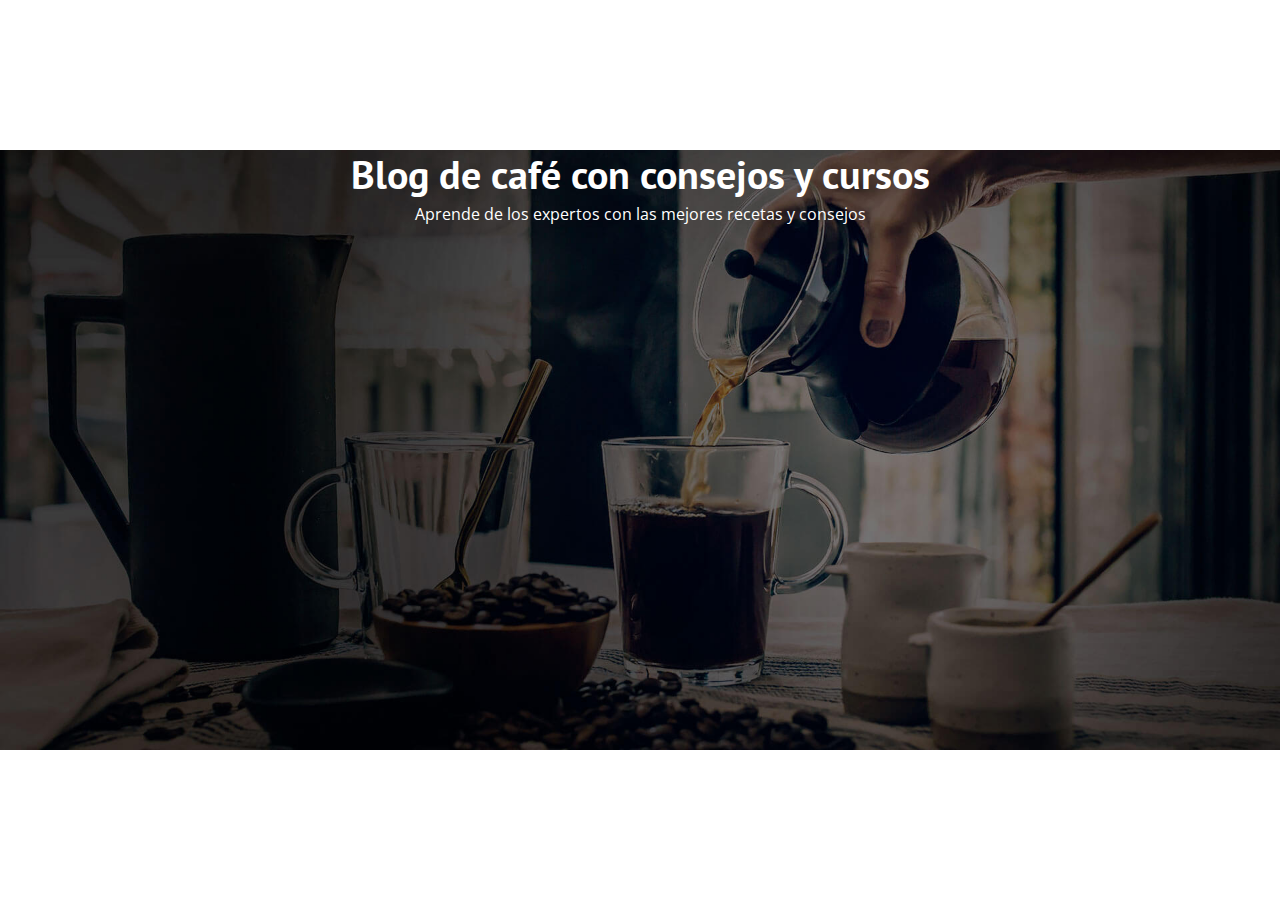
<file: index.html>
<!DOCTYPE html>
<html lang="en">

<head>
    <meta charset="UTF-8">
    <meta name="viewport" content="width=device-width, initial-scale=1.0">
    <title>Blog de Café</title>
    <link rel="stylesheet" href="css/normalize.css">
    <link rel="preconnect" href="https://fonts.googleapis.com">
    <link rel="preconnect" href="https://fonts.gstatic.com" crossorigin>
    <link
        href="https://fonts.googleapis.com/css2?family=Open+Sans:ital,wght@0,300..800;1,300..800&family=PT+Sans:ital,wght@0,400;0,700;1,400;1,700&display=swap"
        rel="stylesheet">
    <link rel="stylesheet" href="css/estilos.css">
</head>

<body>
    <div class="header">
        <div class="header__texto">
            <h2 class="no-margin centrar-texto">Blog de café con consejos y cursos</h2>
            <p class="no-margin">Aprende de los expertos con las mejores recetas y consejos</p>
        </div>
    </div>
</body>

</html>
</file>
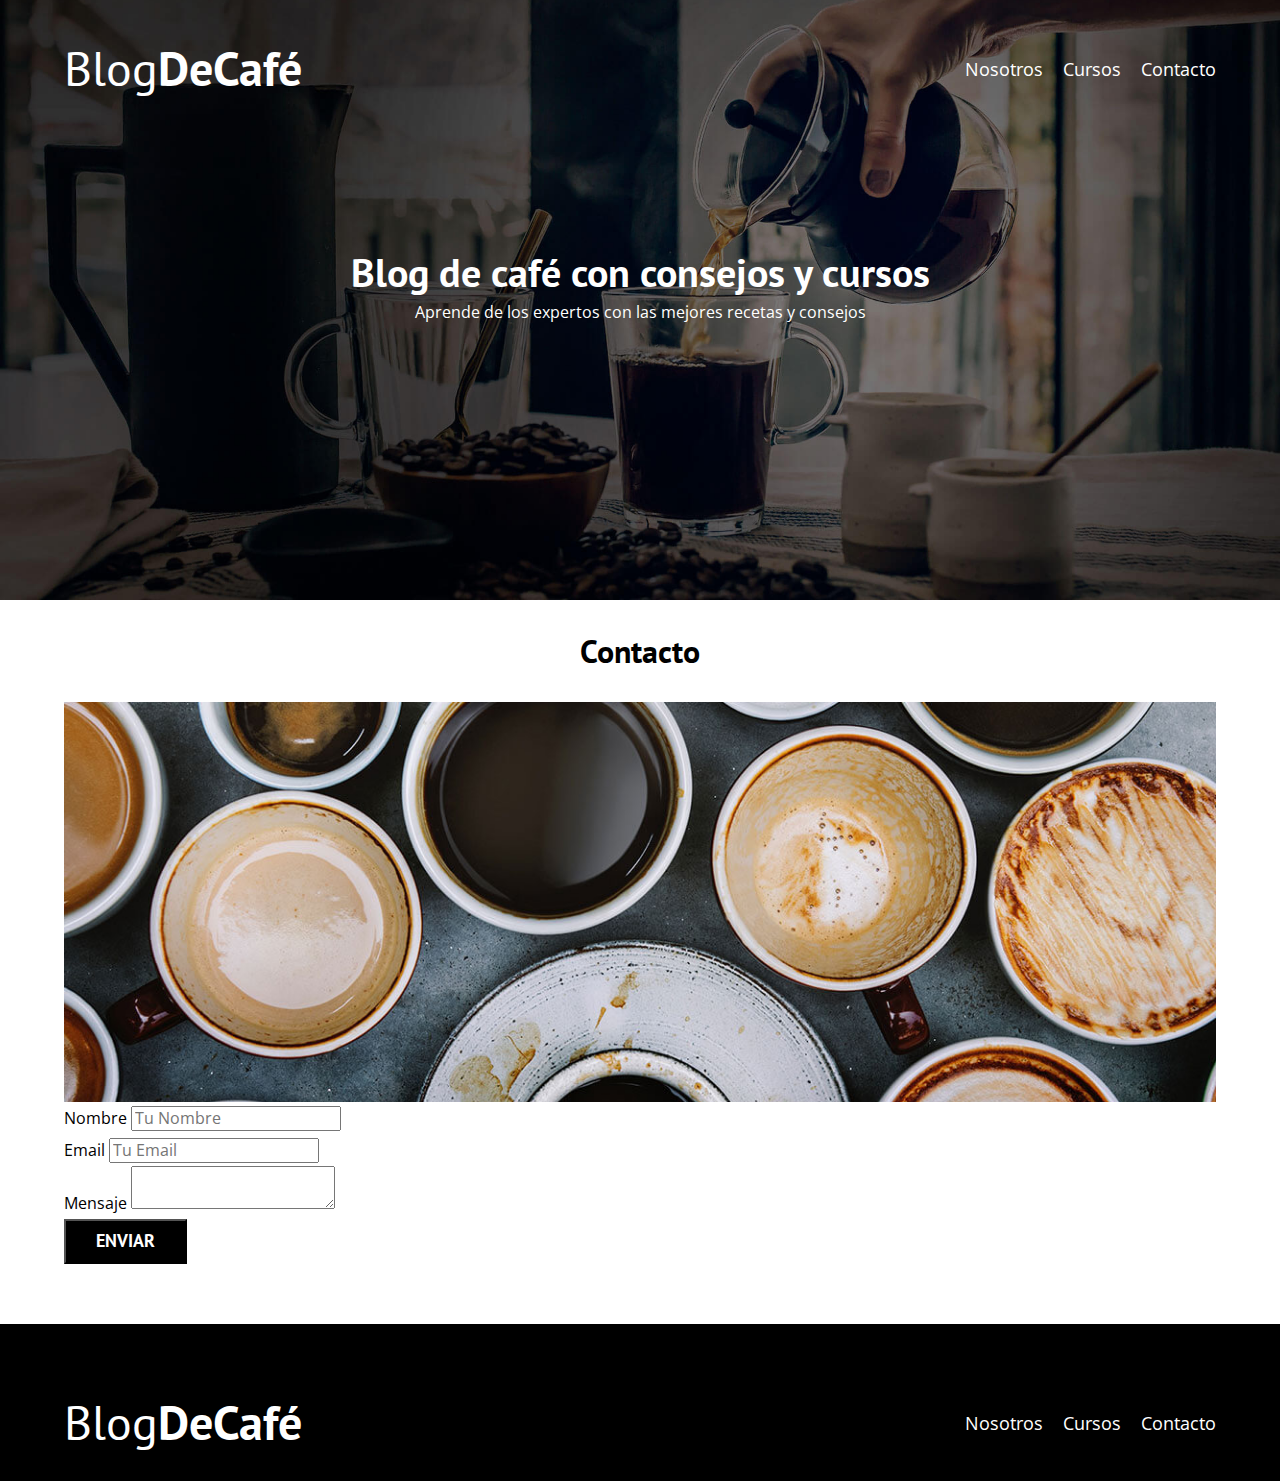
<file: contacto.html>
<!DOCTYPE html>
<html lang="en">

<head>
    <meta charset="UTF-8">
    <meta name="viewport" content="width=device-width, initial-scale=1.0">
    <title>Blog de Café</title>
    <link rel="stylesheet" href="css/normalize.css">
    <link rel="preconnect" href="https://fonts.googleapis.com">
    <link rel="preconnect" href="https://fonts.gstatic.com" crossorigin>
    <link
        href="https://fonts.googleapis.com/css2?family=Open+Sans:ital,wght@0,300..800;1,300..800&family=PT+Sans:ital,wght@0,400;0,700;1,400;1,700&display=swap"
        rel="stylesheet">
    <link rel="stylesheet" href="css/estilos.css">
</head>

<body>
    <header class="header">

        <div class="contenedor">
            <div class="barra">
                <a class="logo" href="index.html">
                    <h1 class="logo__nombre no-margin centrar-texto">Blog<span class="logo__bold">DeCafé</span> </h1>
                </a>

                <nav class="navegacion">
                    <a href="nosotros.html" class="navegacion__enlace">Nosotros</a>
                    <a href="cursos.html" class="navegacion__enlace">Cursos</a>
                    <a href="contacto.html" class="navegacion__enlace">Contacto</a>
                </nav>
            </div>
        </div>

        <div class="header__texto">
            <h2 class="no-margin">Blog de café con consejos y cursos</h2>
            <p class="no-margin">Aprende de los expertos con las mejores recetas y consejos</p>
        </div>
    </header>

    <main class="contenedor">
        <h3 class="centrar-texto">Contacto</h3>

        <div class="contacto-bg"></div>

        <form class="formulario">
            <div class="campo">
                <label for="nombre">Nombre</label>
                <input type="text" id="nombre" placeholder="Tu Nombre">
            </div>
            <div class="campo">
                <label for="email">Email</label>
                <input type="email" id="email" placeholder="Tu Email">
            </div>
            <div class="campo">
                <label for="mensaje">Mensaje</label>
                <textarea id="mensaje"></textarea>
            </div>
            <div class="campo">
                <input type="submit" value="Enviar" class="boton boton--primario">
            </div>
        </form>
    </main>

    <footer class="footer">
        <div class="contenedor">
            <div class="barra">
                <a class="logo" href="index.html">
                    <h1 class="logo__nombre no-margin centrar-texto">Blog<span class="logo__bold">DeCafé</span> </h1>
                </a>

                <nav class="navegacion">
                    <a href="nosotros.html" class="navegacion__enlace">Nosotros</a>
                    <a href="cursos.html" class="navegacion__enlace">Cursos</a>
                    <a href="contacto.html" class="navegacion__enlace">Contacto</a>
                </nav>
            </div>
        </div>

    </footer>
</body>

</html>
</file>
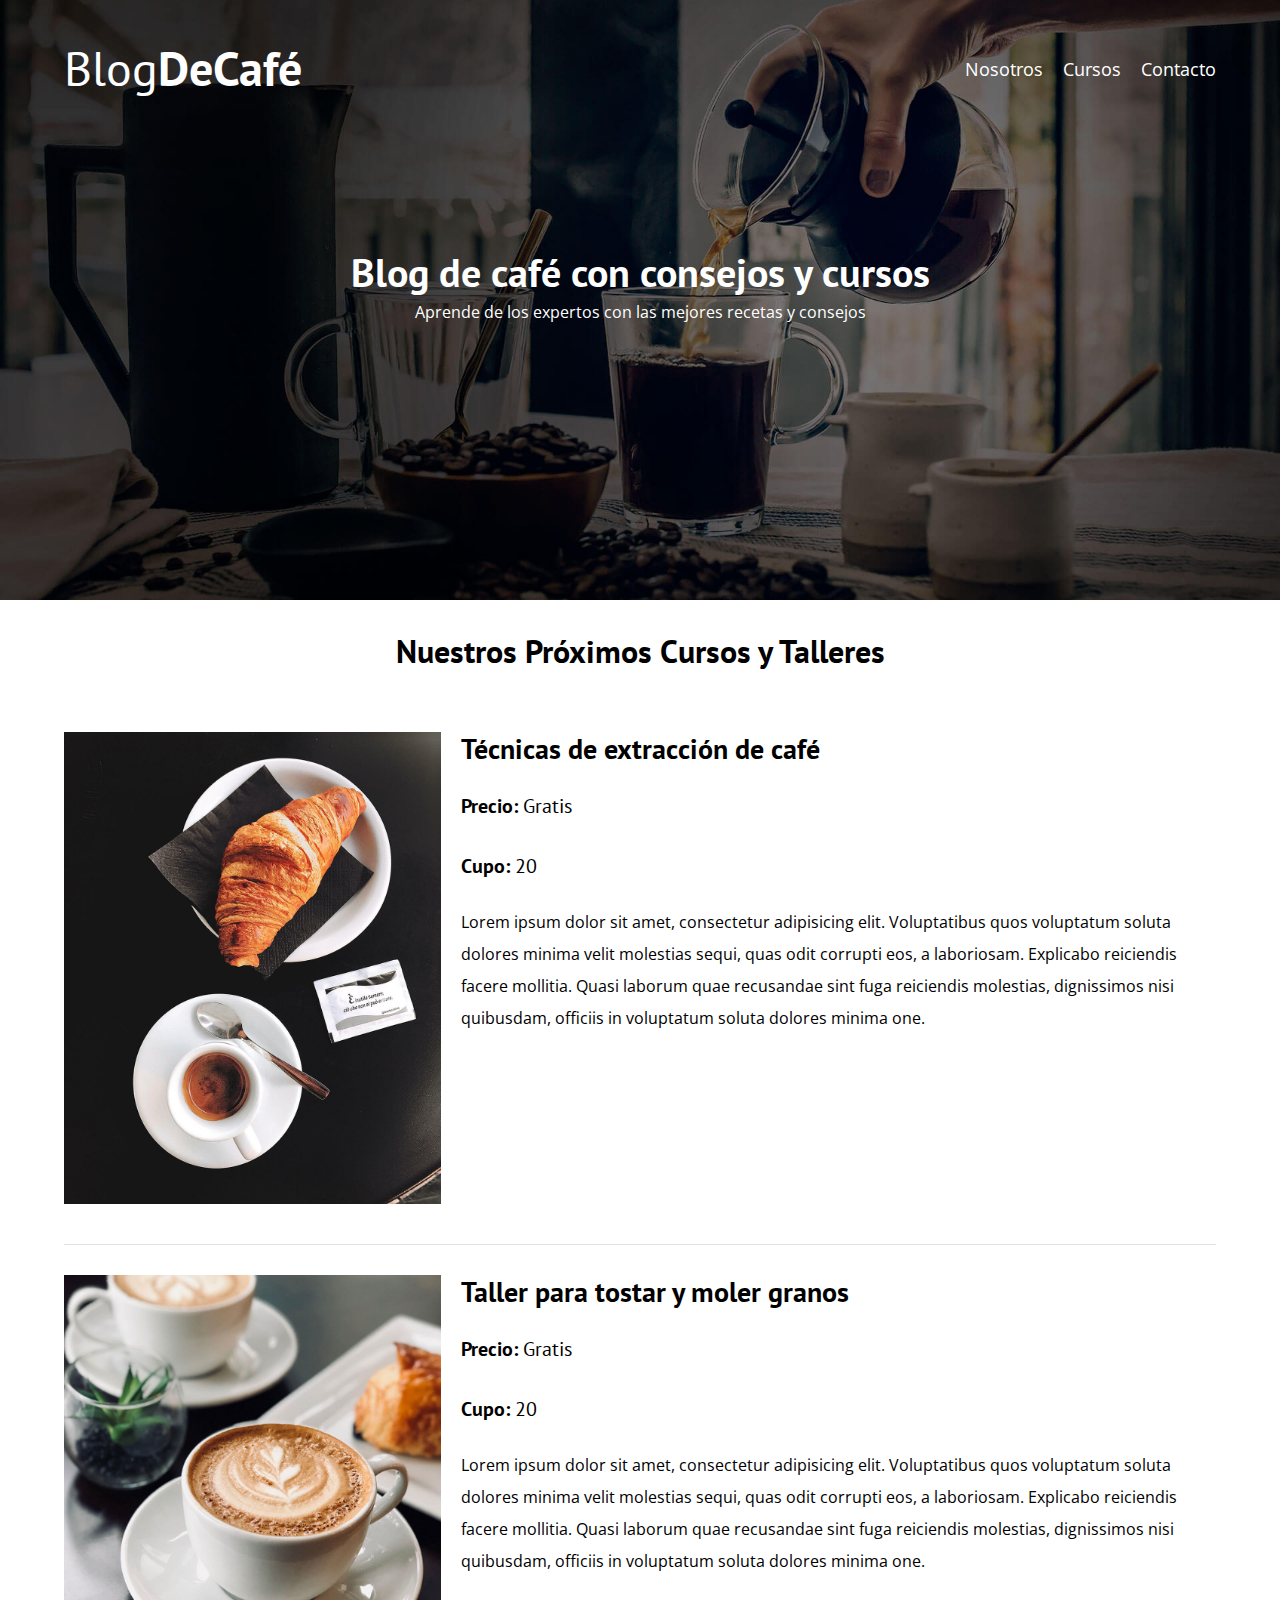
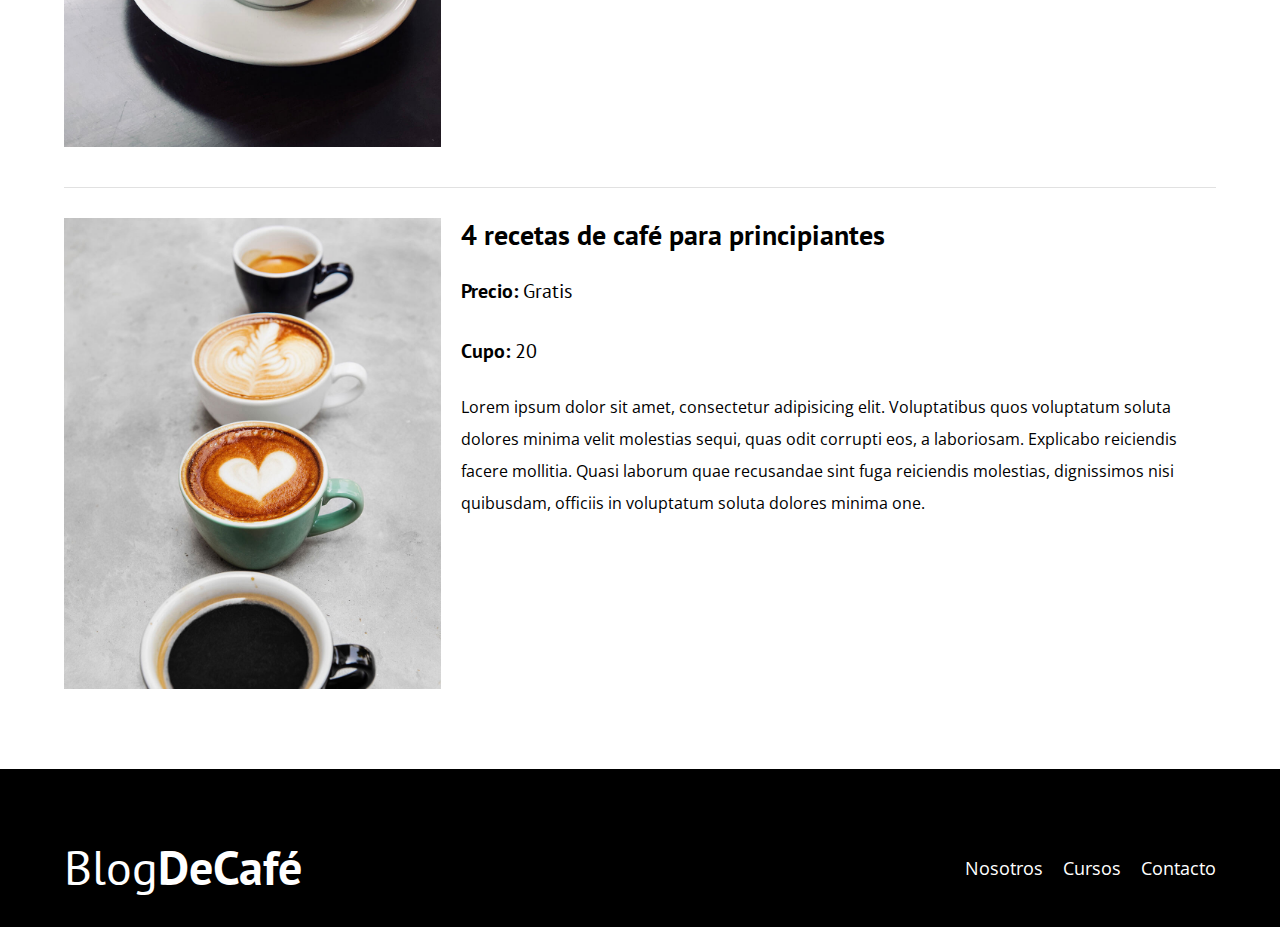
<file: cursos.html>
<!DOCTYPE html>
<html lang="en">

<head>
    <meta charset="UTF-8">
    <meta name="viewport" content="width=device-width, initial-scale=1.0">
    <title>Blog de Café</title>
    <link rel="stylesheet" href="css/normalize.css">
    <link rel="preconnect" href="https://fonts.googleapis.com">
    <link rel="preconnect" href="https://fonts.gstatic.com" crossorigin>
    <link
        href="https://fonts.googleapis.com/css2?family=Open+Sans:ital,wght@0,300..800;1,300..800&family=PT+Sans:ital,wght@0,400;0,700;1,400;1,700&display=swap"
        rel="stylesheet">
    <link rel="stylesheet" href="css/estilos.css">
</head>

<body>
    <header class="header">

        <div class="contenedor">
            <div class="barra">
                <a class="logo" href="index.html">
                    <h1 class="logo__nombre no-margin centrar-texto">Blog<span class="logo__bold">DeCafé</span> </h1>
                </a>

                <nav class="navegacion">
                    <a href="nosotros.html" class="navegacion__enlace">Nosotros</a>
                    <a href="cursos.html" class="navegacion__enlace">Cursos</a>
                    <a href="contacto.html" class="navegacion__enlace">Contacto</a>
                </nav>
            </div>
        </div>

        <div class="header__texto">
            <h2 class="no-margin">Blog de café con consejos y cursos</h2>
            <p class="no-margin">Aprende de los expertos con las mejores recetas y consejos</p>
        </div>
    </header>

    <main class="contenedor">
        <h3 class="centrar-texto">Nuestros Próximos Cursos y Talleres</h3>

        <div class="curso">
            <div class="curso__imagen">
                <img src="img/curso1.jpg" alt="imagen del curso">
            </div>
            <div class="curso__informacion">
                <h4 class="no-margin">Técnicas de extracción de café</h4>
                <p class="curso__label">Precio:
                    <span class="curso__info">Gratis</span>
                </p>
                <p class="curso__label">Cupo:
                    <span class="curso__info">20</span>
                </p>
                <p class="curso__descripcion">
                    Lorem ipsum dolor sit amet, consectetur adipisicing elit.
                    Voluptatibus quos voluptatum soluta dolores minima velit
                    molestias sequi, quas odit corrupti eos, a laboriosam.
                    Explicabo reiciendis facere mollitia. Quasi laborum quae
                    recusandae sint fuga reiciendis molestias, dignissimos nisi
                    quibusdam, officiis in voluptatum soluta dolores minima one.
                </p>
            </div>

        </div>

        <div class="curso">
            <div class="curso__imagen">
                <img src="img/curso2.jpg" alt="imagen del curso">
            </div>
            <div class="curso__informacion">
                <h4 class="no-margin">Taller para tostar y moler granos</h4>
                <p class="curso__label">Precio:
                    <span class="curso__info">Gratis</span>
                </p>
                <p class="curso__label">Cupo:
                    <span class="curso__info">20</span>
                </p>
                <p class="curso__descripcion">
                    Lorem ipsum dolor sit amet, consectetur adipisicing elit.
                    Voluptatibus quos voluptatum soluta dolores minima velit
                    molestias sequi, quas odit corrupti eos, a laboriosam.
                    Explicabo reiciendis facere mollitia. Quasi laborum quae
                    recusandae sint fuga reiciendis molestias, dignissimos nisi
                    quibusdam, officiis in voluptatum soluta dolores minima one.
                </p>
            </div>

        </div>

        <div class="curso">
            <div class="curso__imagen">
                <img src="img/curso3.jpg" alt="imagen del curso">
            </div>
            <div class="curso__informacion">
                <h4 class="no-margin">4 recetas de café para principiantes</h4>
                <p class="curso__label">Precio:
                    <span class="curso__info">Gratis</span>
                </p>
                <p class="curso__label">Cupo:
                    <span class="curso__info">20</span>
                </p>
                <p class="curso__descripcion">
                    Lorem ipsum dolor sit amet, consectetur adipisicing elit.
                    Voluptatibus quos voluptatum soluta dolores minima velit
                    molestias sequi, quas odit corrupti eos, a laboriosam.
                    Explicabo reiciendis facere mollitia. Quasi laborum quae
                    recusandae sint fuga reiciendis molestias, dignissimos nisi
                    quibusdam, officiis in voluptatum soluta dolores minima one.
                </p>
            </div>

        </div>

    </main>

    <footer class="footer">
        <div class="contenedor">
            <div class="barra">
                <a class="logo" href="index.html">
                    <h1 class="logo__nombre no-margin centrar-texto">Blog<span class="logo__bold">DeCafé</span> </h1>
                </a>

                <nav class="navegacion">
                    <a href="nosotros.html" class="navegacion__enlace">Nosotros</a>
                    <a href="cursos.html" class="navegacion__enlace">Cursos</a>
                    <a href="contacto.html" class="navegacion__enlace">Contacto</a>
                </nav>
            </div>
        </div>

    </footer>
</body>

</html>
</file>
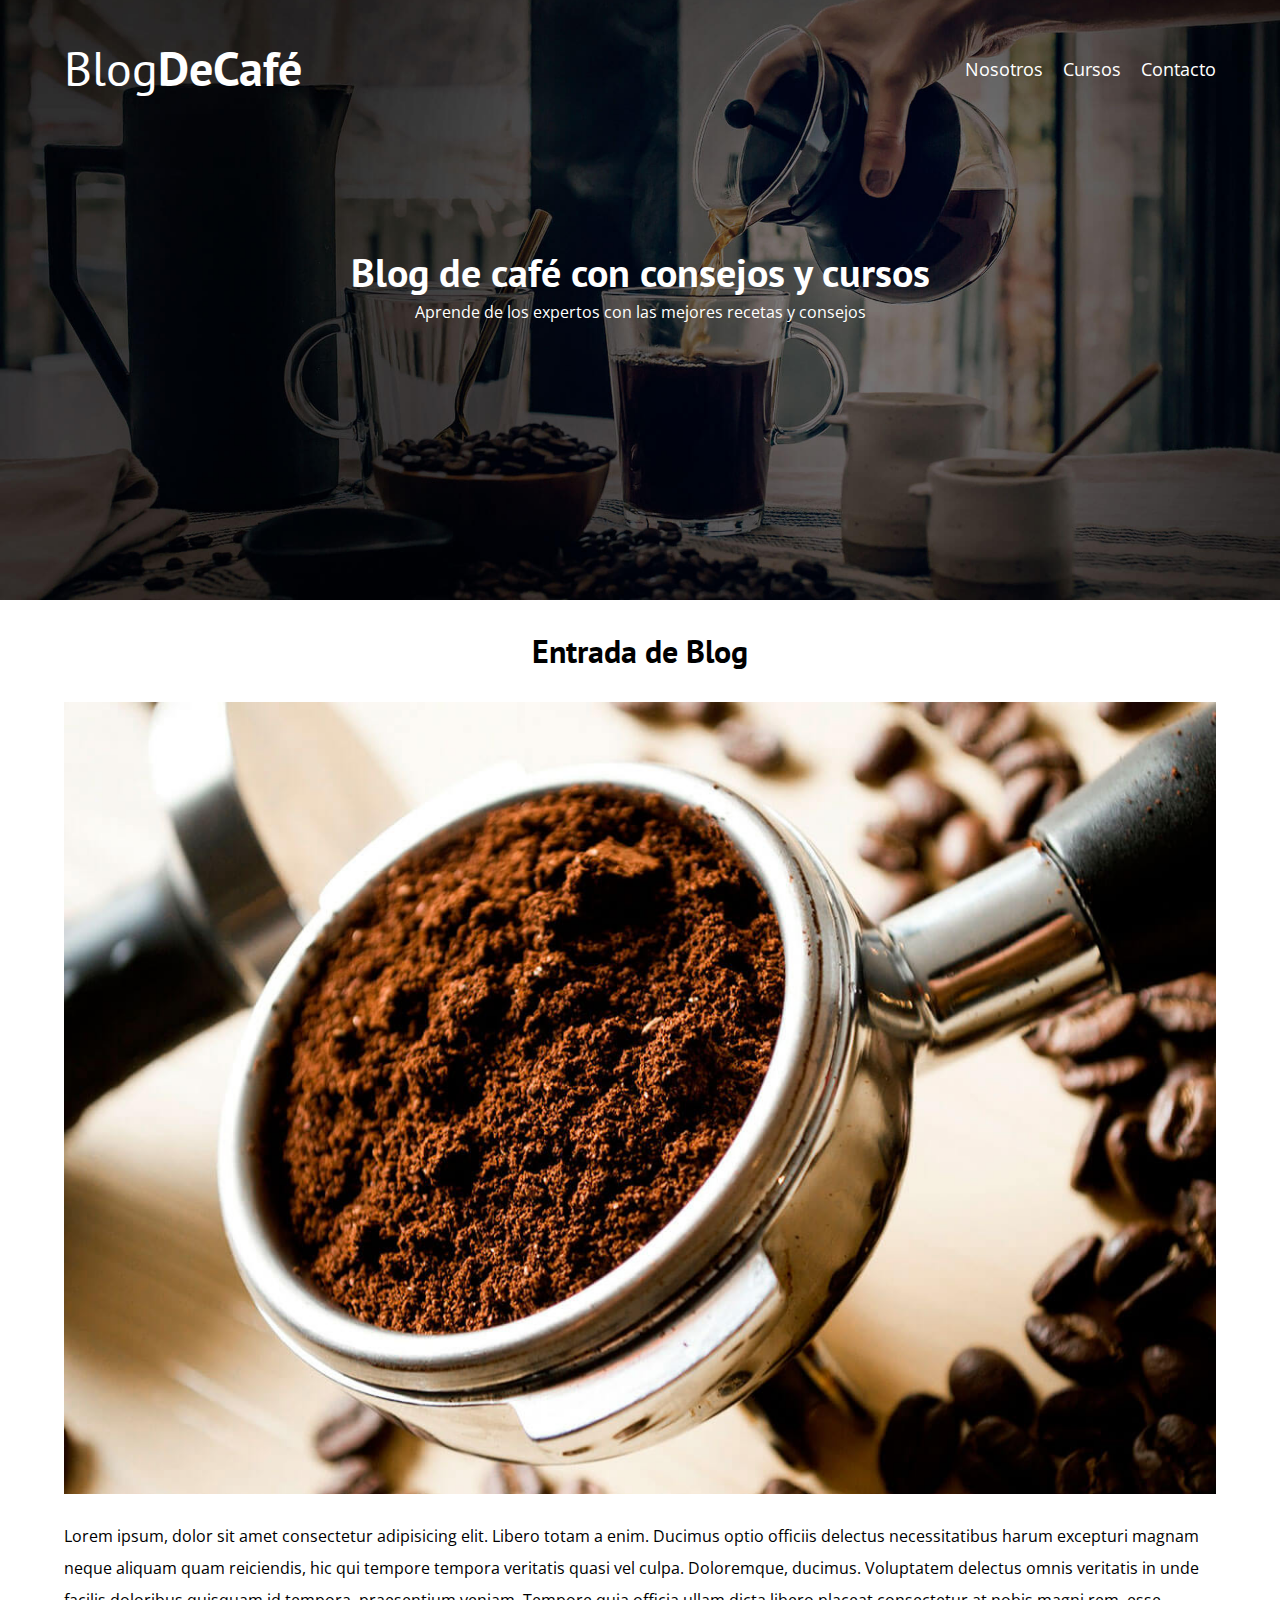
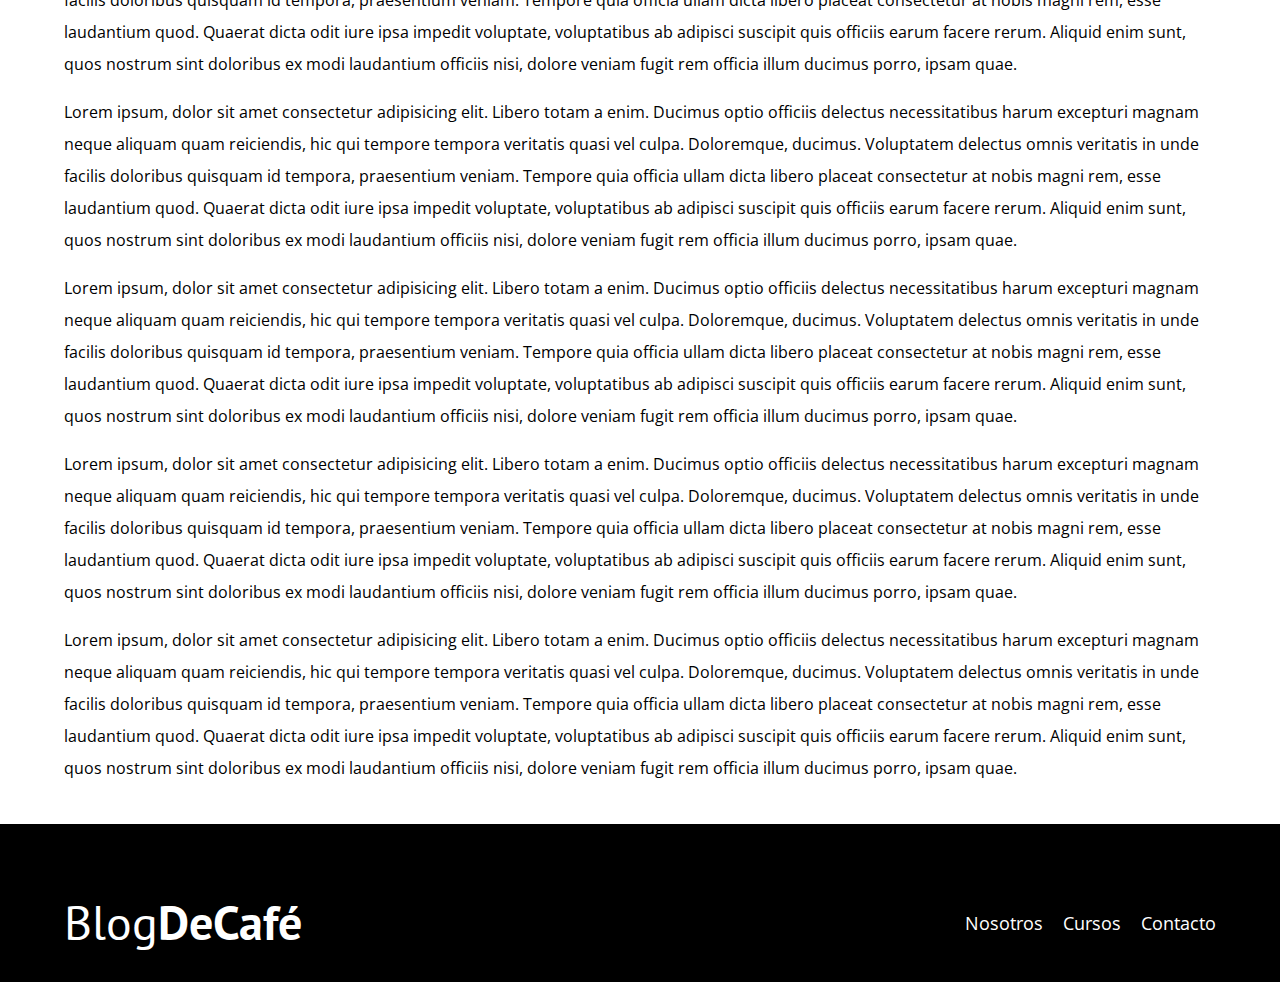
<file: entrada.html>
<!DOCTYPE html>
<html lang="en">

<head>
    <meta charset="UTF-8">
    <meta name="viewport" content="width=device-width, initial-scale=1.0">
    <title>Blog de Café</title>
    <link rel="stylesheet" href="css/normalize.css">
    <link rel="preconnect" href="https://fonts.googleapis.com">
    <link rel="preconnect" href="https://fonts.gstatic.com" crossorigin>
    <link
        href="https://fonts.googleapis.com/css2?family=Open+Sans:ital,wght@0,300..800;1,300..800&family=PT+Sans:ital,wght@0,400;0,700;1,400;1,700&display=swap"
        rel="stylesheet">
    <link rel="stylesheet" href="css/estilos.css">
</head>

<body>
    <header class="header">

        <div class="contenedor">
            <div class="barra">
                <a class="logo" href="index.html">
                    <h1 class="logo__nombre no-margin centrar-texto">Blog<span class="logo__bold">DeCafé</span> </h1>
                </a>

                <nav class="navegacion">
                    <a href="nosotros.html" class="navegacion__enlace">Nosotros</a>
                    <a href="cursos.html" class="navegacion__enlace">Cursos</a>
                    <a href="contacto.html" class="navegacion__enlace">Contacto</a>
                </nav>
            </div>
        </div>

        <div class="header__texto">
            <h2 class="no-margin">Blog de café con consejos y cursos</h2>
            <p class="no-margin">Aprende de los expertos con las mejores recetas y consejos</p>
        </div>
    </header>

    <main class="contenedor">
        <h3 class="centrar-texto">Entrada de Blog</h3>

        <img src="img/blog1.jpg" alt="entrada de blog">

        <p>
            Lorem ipsum, dolor sit amet consectetur adipisicing elit. Libero totam a enim. Ducimus optio officiis
            delectus necessitatibus harum excepturi magnam neque aliquam quam reiciendis, hic qui tempore tempora
            veritatis quasi vel culpa. Doloremque, ducimus. Voluptatem delectus omnis veritatis in unde facilis
            doloribus quisquam id tempora, praesentium veniam. Tempore quia officia ullam dicta libero placeat
            consectetur at nobis magni rem, esse laudantium quod. Quaerat dicta odit iure ipsa impedit voluptate,
            voluptatibus ab adipisci suscipit quis officiis earum facere rerum. Aliquid enim sunt, quos nostrum sint
            doloribus ex modi laudantium officiis nisi, dolore veniam fugit rem officia illum ducimus porro, ipsam quae.
        </p>
        <p>
            Lorem ipsum, dolor sit amet consectetur adipisicing elit. Libero totam a enim. Ducimus optio officiis
            delectus necessitatibus harum excepturi magnam neque aliquam quam reiciendis, hic qui tempore tempora
            veritatis quasi vel culpa. Doloremque, ducimus. Voluptatem delectus omnis veritatis in unde facilis
            doloribus quisquam id tempora, praesentium veniam. Tempore quia officia ullam dicta libero placeat
            consectetur at nobis magni rem, esse laudantium quod. Quaerat dicta odit iure ipsa impedit voluptate,
            voluptatibus ab adipisci suscipit quis officiis earum facere rerum. Aliquid enim sunt, quos nostrum sint
            doloribus ex modi laudantium officiis nisi, dolore veniam fugit rem officia illum ducimus porro, ipsam quae.
        </p>
        <p>
            Lorem ipsum, dolor sit amet consectetur adipisicing elit. Libero totam a enim. Ducimus optio officiis
            delectus necessitatibus harum excepturi magnam neque aliquam quam reiciendis, hic qui tempore tempora
            veritatis quasi vel culpa. Doloremque, ducimus. Voluptatem delectus omnis veritatis in unde facilis
            doloribus quisquam id tempora, praesentium veniam. Tempore quia officia ullam dicta libero placeat
            consectetur at nobis magni rem, esse laudantium quod. Quaerat dicta odit iure ipsa impedit voluptate,
            voluptatibus ab adipisci suscipit quis officiis earum facere rerum. Aliquid enim sunt, quos nostrum sint
            doloribus ex modi laudantium officiis nisi, dolore veniam fugit rem officia illum ducimus porro, ipsam quae.
        </p>
        <p>
            Lorem ipsum, dolor sit amet consectetur adipisicing elit. Libero totam a enim. Ducimus optio officiis
            delectus necessitatibus harum excepturi magnam neque aliquam quam reiciendis, hic qui tempore tempora
            veritatis quasi vel culpa. Doloremque, ducimus. Voluptatem delectus omnis veritatis in unde facilis
            doloribus quisquam id tempora, praesentium veniam. Tempore quia officia ullam dicta libero placeat
            consectetur at nobis magni rem, esse laudantium quod. Quaerat dicta odit iure ipsa impedit voluptate,
            voluptatibus ab adipisci suscipit quis officiis earum facere rerum. Aliquid enim sunt, quos nostrum sint
            doloribus ex modi laudantium officiis nisi, dolore veniam fugit rem officia illum ducimus porro, ipsam quae.
        </p>
        <p>
            Lorem ipsum, dolor sit amet consectetur adipisicing elit. Libero totam a enim. Ducimus optio officiis
            delectus necessitatibus harum excepturi magnam neque aliquam quam reiciendis, hic qui tempore tempora
            veritatis quasi vel culpa. Doloremque, ducimus. Voluptatem delectus omnis veritatis in unde facilis
            doloribus quisquam id tempora, praesentium veniam. Tempore quia officia ullam dicta libero placeat
            consectetur at nobis magni rem, esse laudantium quod. Quaerat dicta odit iure ipsa impedit voluptate,
            voluptatibus ab adipisci suscipit quis officiis earum facere rerum. Aliquid enim sunt, quos nostrum sint
            doloribus ex modi laudantium officiis nisi, dolore veniam fugit rem officia illum ducimus porro, ipsam quae.
        </p>
    </main>

    <footer class="footer">
        <div class="contenedor">
            <div class="barra">
                <a class="logo" href="index.html">
                    <h1 class="logo__nombre no-margin centrar-texto">Blog<span class="logo__bold">DeCafé</span> </h1>
                </a>

                <nav class="navegacion">
                    <a href="nosotros.html" class="navegacion__enlace">Nosotros</a>
                    <a href="cursos.html" class="navegacion__enlace">Cursos</a>
                    <a href="contacto.html" class="navegacion__enlace">Contacto</a>
                </nav>
            </div>
        </div>

    </footer>
</body>

</html>
</file>
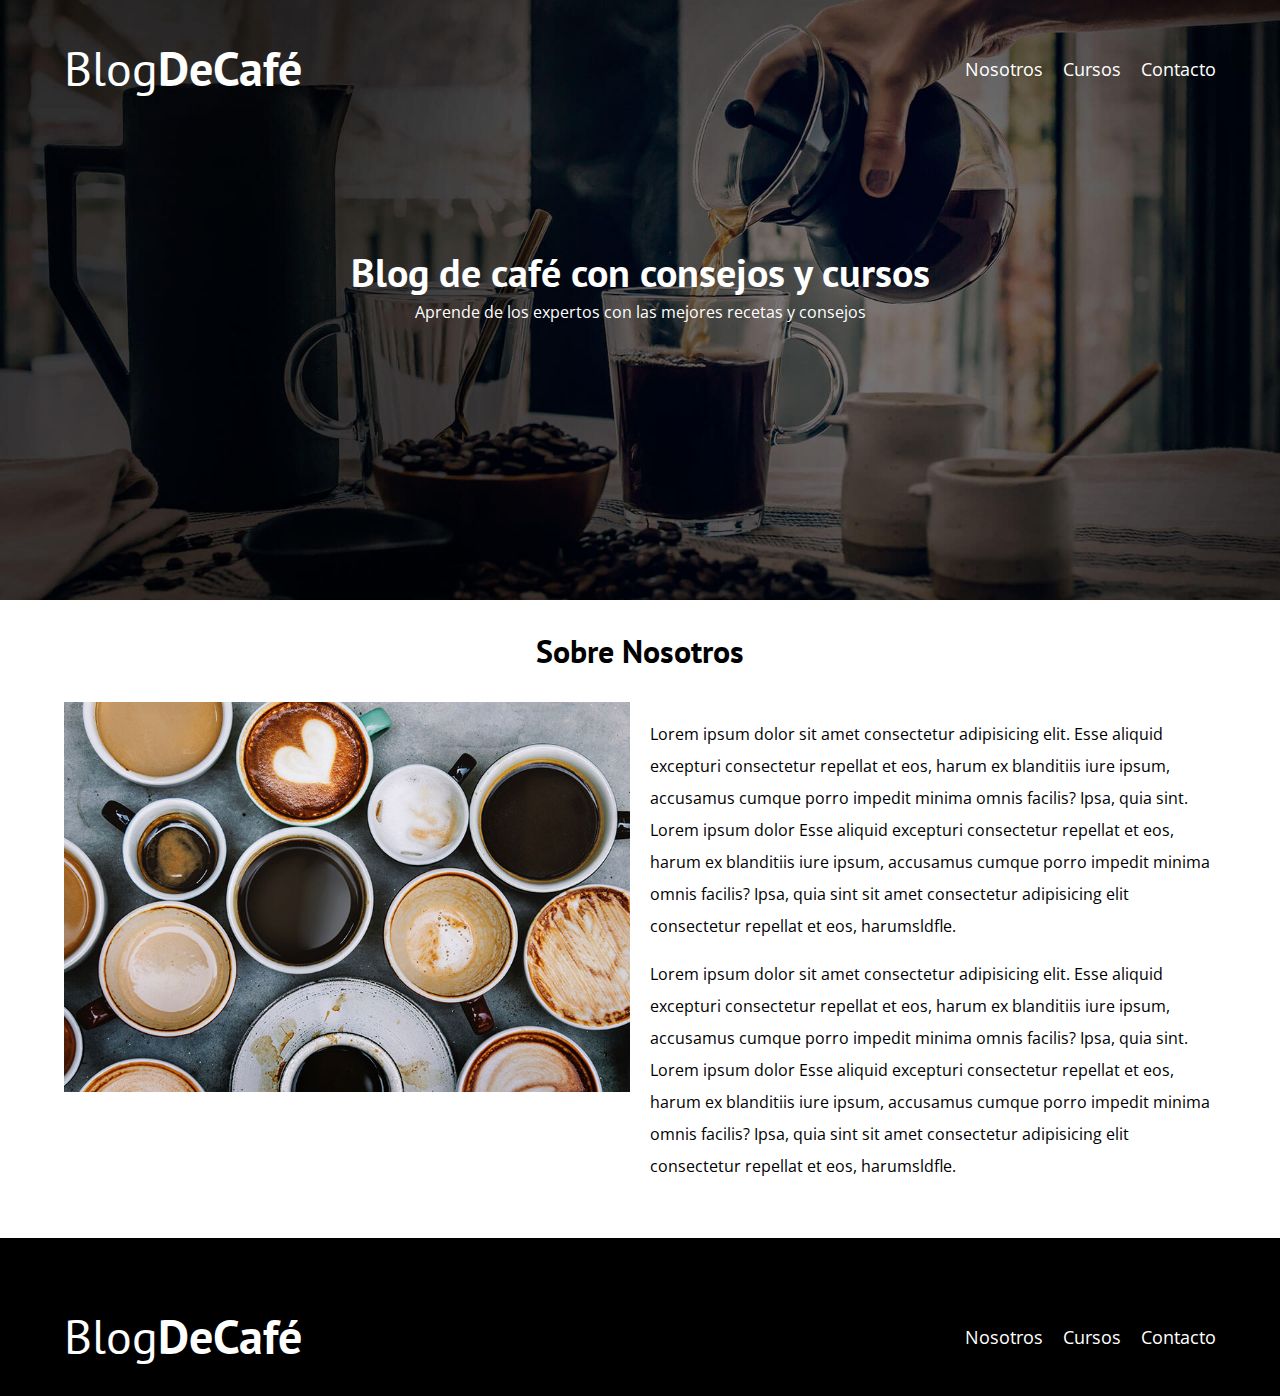
<file: nosotros.html>
<!DOCTYPE html>
<html lang="en">

<head>
    <meta charset="UTF-8">
    <meta name="viewport" content="width=device-width, initial-scale=1.0">
    <title>Blog de Café</title>
    <link rel="stylesheet" href="css/normalize.css">
    <link rel="preconnect" href="https://fonts.googleapis.com">
    <link rel="preconnect" href="https://fonts.gstatic.com" crossorigin>
    <link
        href="https://fonts.googleapis.com/css2?family=Open+Sans:ital,wght@0,300..800;1,300..800&family=PT+Sans:ital,wght@0,400;0,700;1,400;1,700&display=swap"
        rel="stylesheet">
    <link rel="stylesheet" href="css/estilos.css">
</head>

<body>
    <header class="header">

        <div class="contenedor">
            <div class="barra">
                <a class="logo" href="index.html">
                    <h1 class="logo__nombre no-margin centrar-texto">Blog<span class="logo__bold">DeCafé</span> </h1>
                </a>

                <nav class="navegacion">
                    <a href="nosotros.html" class="navegacion__enlace">Nosotros</a>
                    <a href="cursos.html" class="navegacion__enlace">Cursos</a>
                    <a href="contacto.html" class="navegacion__enlace">Contacto</a>
                </nav>
            </div>
        </div>

        <div class="header__texto">
            <h2 class="no-margin">Blog de café con consejos y cursos</h2>
            <p class="no-margin">Aprende de los expertos con las mejores recetas y consejos</p>
        </div>
    </header>

    <main class="contenedor">
        <h3 class="centrar-texto">Sobre Nosotros</h3>
        <div class="sobre-nosotros">
            <div class="sobre-nosotros__imagen">
                <img src="img/nosotros.jpg" alt="imagen nosotros">
            </div>
            <div class="sobre-nosotros__texto">
                <p>
                    Lorem ipsum dolor sit amet consectetur adipisicing elit.
                    Esse aliquid excepturi consectetur repellat et eos, harum
                    ex blanditiis iure ipsum, accusamus cumque porro impedit
                    minima omnis facilis? Ipsa, quia sint. Lorem ipsum dolor
                    Esse aliquid excepturi consectetur repellat et eos, harum
                    ex blanditiis iure ipsum, accusamus cumque porro impedit
                    minima omnis facilis? Ipsa, quia sint sit amet consectetur
                    adipisicing elit consectetur repellat et eos, harumsldfle.
                </p>
                <p>
                    Lorem ipsum dolor sit amet consectetur adipisicing elit.
                    Esse aliquid excepturi consectetur repellat et eos, harum
                    ex blanditiis iure ipsum, accusamus cumque porro impedit
                    minima omnis facilis? Ipsa, quia sint. Lorem ipsum dolor
                    Esse aliquid excepturi consectetur repellat et eos, harum
                    ex blanditiis iure ipsum, accusamus cumque porro impedit
                    minima omnis facilis? Ipsa, quia sint sit amet consectetur
                    adipisicing elit consectetur repellat et eos, harumsldfle.
                </p>
            </div>
        </div>
    </main>

    <footer class="footer">
        <div class="contenedor">
            <div class="barra">
                <a class="logo" href="index.html">
                    <h1 class="logo__nombre no-margin centrar-texto">Blog<span class="logo__bold">DeCafé</span> </h1>
                </a>

                <nav class="navegacion">
                    <a href="nosotros.html" class="navegacion__enlace">Nosotros</a>
                    <a href="cursos.html" class="navegacion__enlace">Cursos</a>
                    <a href="contacto.html" class="navegacion__enlace">Contacto</a>
                </nav>
            </div>
        </div>

    </footer>
</body>

</html>
</file>
<file: css/estilos.css>
/* Custom properties */
:root {
  --fuenteHeading: "PT Sans", sans-serif;
  --fuenteParrafos: "Open Sans", sans-serif;

  --primario: #784d3c;
  --blanco: #ffffff;
  --gris: #e1e1e1;
  --negro: #000000;
}

html {
  box-sizing: border-box;
  font-size: 62.5%; /* 1 rem = 10px */
}

*,
*:before,
*:after {
  box-sizing: inherit;
}

body {
  font-family: var(--fuenteParrafos);
  font-size: 1.6rem;
  line-height: 2;
}

/* Globales */
.contenedor {
  max-width: 120rem;
  width: 90%;
  /* width: min(90%, 120rem); Mismo resultado con una sóla línea */
  margin: 0 auto;
}

a {
  text-decoration: none;
}

h1,
h2,
h3,
h4 {
  font-family: var(--fuenteHeading);
  line-height: 1.2;
}

h1 {
  font-size: 4.8rem;
}
h2 {
  font-size: 4rem;
}
h3 {
  font-size: 3.2rem;
}
h4 {
  font-size: 2.8rem;
}

img {
  max-width: 100%;
}

/* Utilidades */
.no-margin {
  margin: 0;
}

.no-padding {
  padding: 0;
}

.centrar-texto {
  text-align: center;
}

/* Header */
.header {
  background-image: url(../img/banner.jpg);
  height: 60rem;
  background-size: cover;
  background-repeat: no-repeat;
  background-position: center center;
}

.header__texto {
  text-align: center;
  color: var(--blanco);
  margin-top: 5rem;
}

@media (min-width: 768px) {
  .header__texto {
    margin-top: 15rem;
  }
}

.barra {
  padding-top: 4rem;
}

@media (min-width: 768px) {
  .barra {
    display: flex;
    justify-content: space-between;
    align-items: center;
  }
}

.logo {
  color: var(--blanco);
}

.logo__nombre {
  font-weight: 400;
}

.logo__bold {
  font-weight: 700;
}

/* A partir de 768 px se verá de forma horizontal */
@media (min-width: 768px) {
  .navegacion {
    display: flex;
    gap: 2rem;
  }
}

.navegacion__enlace {
  display: block; /* Cambia los enlaces a uno abajo del otro */
  text-align: center;
  font-size: 1.8rem;
  color: var(--blanco);
}

/* Contenido Principal */
@media (min-width: 768px) {
  .contenido-principal {
    display: grid;
    grid-template-columns: 2fr 1fr;
    column-gap: 4rem;
  }
}

.entrada {
  border-bottom: 1px solid var(--gris);
  margin-bottom: 2rem;
}

/* Elimina el borde y margen en el último elemento debido a que no es necesario */
.entrada:last-of-type {
  border: none;
  margin: 0;
}

.boton {
  display: block; /* Toma todo el espacio disponible */
  font-family: var(--fuenteHeading);
  color: var(--blanco);
  text-align: center;
  padding: 1rem 3rem;
  font-size: 1.8rem;
  text-transform: uppercase;
  font-weight: 700;
  margin-bottom: 2rem;
}

@media (min-width: 768px) {
  .boton {
    display: inline-block; /* Toma el espacio especificado respetando márgenes y paddings */
  }
}

.boton--primario {
  background-color: var(--negro);
}

.boton--secundario {
  background-color: var(--primario);
}

/* Aside/Sidebar */
.cursos {
  list-style: none;
}

.widget-curso {
  border-bottom: 1px solid var(--gris);
}

.widget-curso:last-of-type {
  border: none;
  margin-bottom: 0;
}

.widget-curso__label {
  font-family: var(--fuenteHeading);
  font-weight: bold; /*700*/
}

.widget-curso__info {
  font-weight: normal; /*400*/
}

.widget-curso__label,
.widget-curso__info {
  font-size: 2rem;
}

/* Footer */
.footer {
  background-color: var(--negro);
  padding: 3rem 0;
  margin-top: 4rem;
}

/* ######################################################################### */

/* Nosotros */
@media (min-width: 768px) {
  /* Con Flex 
  .sobre-nosotros {
    display: flex;
    gap: 2rem;
  }
  .sobre-nosotros__imagen,
  .sobre-nosotros__texto {
    flex-basis: 50%;
  }
  */

  /* Con Grid */
  .sobre-nosotros {
    display: grid;
    grid-template-columns: repeat(2, 1fr);
    column-gap: 2rem;
  }
}

/* ######################################################################### */

/* Cursos */
.curso {
  padding: 3rem 0;
  border-bottom: 1px solid var(--gris);
}

@media (min-width: 768px) {
  .curso {
    display: grid;
    grid-template-columns: 1fr 2fr;
    gap: 2rem;
  }
}

.curso:last-of-type {
  border: none;
}

.curso__label {
  font-family: var(--fuenteHeading);
  font-weight: bold;
}

.curso__info {
  font-weight: normal;
}

.curso__label,
.curso__info {
  font-size: 2rem;
}

/* ######################################################################### */

/* Contacto */
.contacto-bg {
  height: 40rem;
  background-image: url(../img/contacto.jpg);
  background-size: cover;
  background-repeat: no-repeat;
}
</file>
